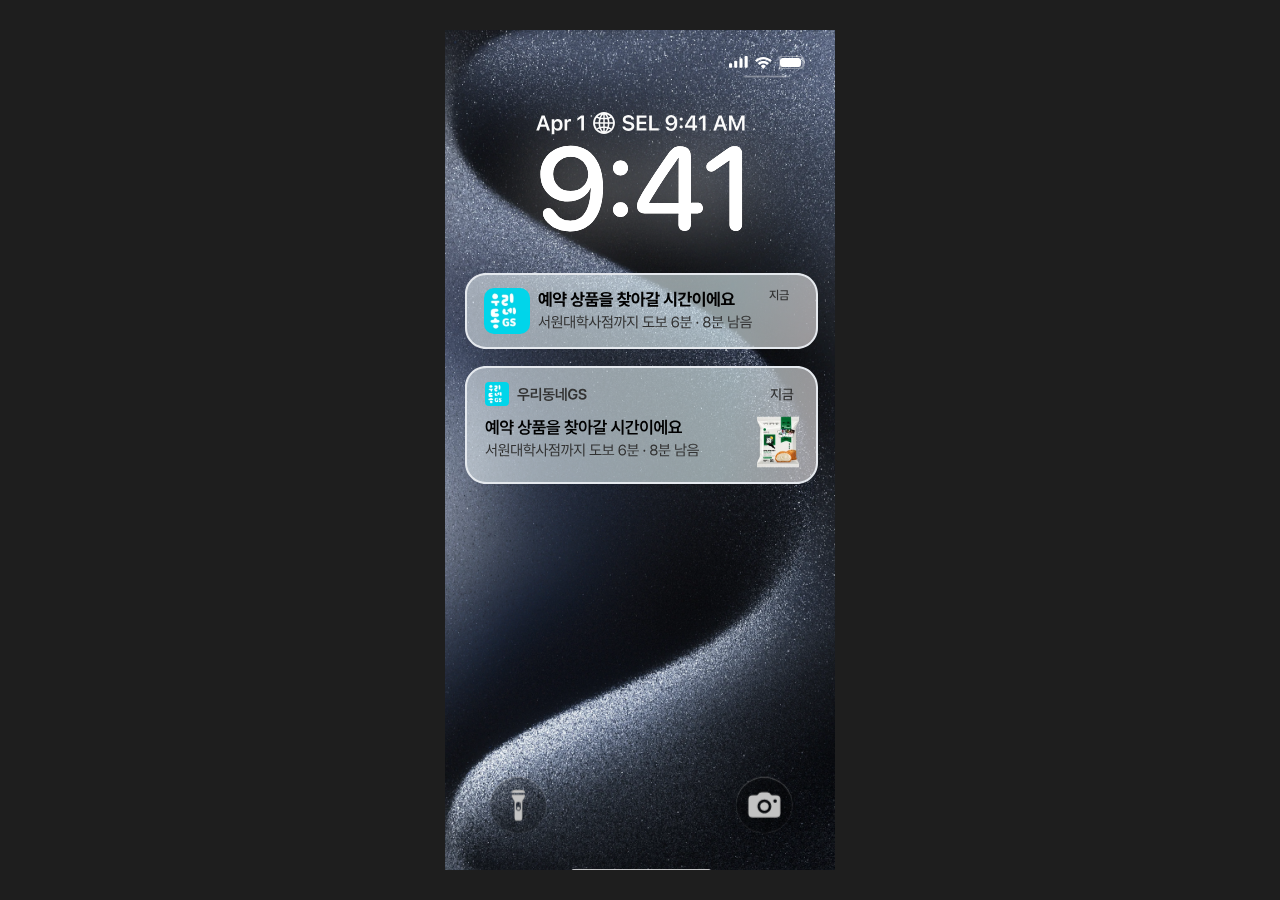
<file: index.html>
<!doctype html>
<html lang="ko">
  <head>
    <meta charset="UTF-8" />
    <meta name="viewport" content="width=device-width, initial-scale=1, maximum-scale=1, user-scalable=no" />
    <meta name="apple-mobile-web-app-capable" content="yes" />
    <meta name="theme-color" content="#1e1e1e" />
    <title>우리동네GS</title>
    <link rel="stylesheet" href="./app.css" />
  </head>
  <body>
    <div id="root"></div>
    <script src="./app.js"></script>
  </body>
</html>
</file>
<file: app.css>
*,*:before,*:after{box-sizing:border-box;margin:0;padding:0}html,body,#root{width:100%;height:100%}body{background:#1e1e1e;overflow:hidden;-webkit-text-size-adjust:100%;-webkit-tap-highlight-color:transparent;overscroll-behavior:none}img,svg{display:block}img{max-width:none;-webkit-user-drag:none}.stage{position:fixed;inset:0;display:flex;align-items:center;justify-content:center}.glyphs{position:absolute;width:0;height:0;overflow:hidden}.device{position:relative;overflow:hidden;background:#fff;flex:none}.device-inner{position:absolute;left:0;top:0;width:390px;height:840px;transform-origin:0 0}.viewport{position:absolute;inset:0;overflow:hidden;user-select:none;-webkit-user-select:none}.scroll{position:absolute;inset:0;overflow-x:hidden;overflow-y:auto;-webkit-overflow-scrolling:touch;overscroll-behavior:contain;scrollbar-width:none}.scroll::-webkit-scrollbar,.fs::-webkit-scrollbar{display:none}.fs{scrollbar-width:none}.frame{position:relative;overflow:hidden}.fixed-bottom{position:absolute;left:0;bottom:0;width:390px;pointer-events:none;z-index:10}.fixed-bottom .hs{pointer-events:auto}.fsv{position:absolute;left:0;top:0;overflow:visible;pointer-events:none}[data-nav]{cursor:pointer}.frame svg:not([data-nav]):not([data-act]),.fixed-bottom svg{pointer-events:none}@font-face{font-family:WGS Sans;font-weight:400;font-display:swap;src:url(assets/font/wgs-400.woff) format("woff")}@font-face{font-family:WGS Sans;font-weight:500 600;font-display:swap;src:url(assets/font/wgs-500.woff) format("woff")}@font-face{font-family:WGS Sans;font-weight:700 900;font-display:swap;src:url(assets/font/wgs-700.woff) format("woff")}:root{--cyan: #00d4ea;--cyan-bg: #e4f8fd;--navy: #1c2530;--blue: #0072bb;--t1: #111827;--t2: #374151;--t3: #6b7280;--t4: #9ca3af;--line: #eef0f3;--bg: #f5f7fa;--red: #db1e1e;--ease: cubic-bezier(.22, .8, .24, 1);--spring: cubic-bezier(.3, 1.4, .5, 1)}.device-inner{font-family:Pretendard,WGS Sans,-apple-system,Apple SD Gothic Neo,Noto Sans KR,sans-serif;color:var(--t1);letter-spacing:-.01em}.device-inner :where(button){font:inherit;color:inherit;background:none;border:0;cursor:pointer;text-align:inherit;-webkit-tap-highlight-color:transparent}.device-inner :where(input,textarea){font:inherit;color:var(--t1);border:0;outline:0;background:none}.device-inner :where(h1,h2,h3,p){margin:0;font-weight:inherit}.device-inner :where(ol){list-style:none}.L{position:absolute;inset:0;overflow:hidden;background:#fff}.L:after{content:"";position:absolute;inset:0;background:#000;opacity:0;pointer-events:none;z-index:30}.device-inner.animating{pointer-events:none}.L.in{z-index:2}.L.out{z-index:1}.L.in.push-fwd{animation:pushIn .36s var(--ease) both;box-shadow:-8px 0 24px #00000014}.L.out.push-fwd{animation:pushOut .36s var(--ease) both}.L.out.push-fwd:after{animation:dimIn .36s var(--ease) both}.L.out.push-back{z-index:3;animation:pushBackOut .34s var(--ease) both;box-shadow:-8px 0 24px #00000014}.L.in.push-back{animation:pushBackIn .34s var(--ease) both}.L.in.push-back:after{animation:dimOut .34s var(--ease) both}.L.in.up-fwd{animation:upIn .4s var(--ease) both}.L.out.up-back{z-index:3;animation:upOut .32s var(--ease) both}.L.in.tab-fwd,.L.in.tab-back{animation:tabIn .26s ease-out both}.L.in.fade-fwd,.L.in.fade-back{animation:fadeIn .3s ease-out both}.L.out.unlock-fwd{z-index:3;animation:unlockOut .5s var(--ease) both}.L.in.unlock-fwd{animation:unlockIn .5s var(--ease) both}.L.out.sheet-back{z-index:3;animation:hold .3s both}.L.out.sheet-back [data-id="1:2678"]{animation:nSheetDown .3s var(--ease) both!important}.L.out.sheet-back [data-id="1:2677"]{animation:fadeOut .3s ease-out both!important}.L.in.sheet-back,.L.in.sheet-fwd{animation:none}@keyframes pushIn{0%{transform:translate(100%)}to{transform:none}}@keyframes pushOut{to{transform:translate(-28%)}}@keyframes pushBackOut{0%{transform:none}to{transform:translate(100%)}}@keyframes pushBackIn{0%{transform:translate(-28%)}to{transform:none}}@keyframes dimIn{0%{opacity:0}to{opacity:.14}}@keyframes dimOut{0%{opacity:.14}to{opacity:0}}@keyframes upIn{0%{transform:translateY(100%)}to{transform:none}}@keyframes upOut{to{transform:translateY(100%)}}@keyframes tabIn{0%{opacity:0;transform:translateY(6px)}to{opacity:1;transform:none}}@keyframes unlockOut{to{transform:translateY(-100%);opacity:.6}}@keyframes unlockIn{0%{transform:scale(.94);opacity:.3}to{transform:none;opacity:1}}@keyframes fadeIn{0%{opacity:0}to{opacity:1}}@keyframes fadeOut{0%{opacity:1}to{opacity:0}}@keyframes hold{to{opacity:1}}@keyframes sheetUp{0%{transform:translateY(100%)}to{transform:none}}@keyframes sheetDown{0%{transform:none}to{transform:translateY(100%)}}@keyframes fadeUp{0%{opacity:0;transform:translateY(12px)}to{opacity:1;transform:none}}@keyframes popIn{0%{opacity:0;scale:.4}60%{opacity:1;scale:1.08}to{scale:1}}@keyframes tapPop{0%{scale:1}35%{scale:.86}70%{scale:1.08}to{scale:1}}@keyframes shake{0%,to{transform:none}20%,60%{transform:translate(-4px)}40%,80%{transform:translate(4px)}}@keyframes pulse{0%,to{scale:1;opacity:1}50%{scale:1.16;opacity:.65}}@keyframes ring{0%{scale:1;opacity:.55}to{scale:1.7;opacity:0}}@keyframes nNotifIn{0%{opacity:0;translate:0 -24px;scale:.96}to{opacity:1;translate:0 0;scale:1}}@keyframes nSheetUp{0%{translate:0 100%}to{translate:0 0}}@keyframes nSheetDown{0%{translate:0 0}to{translate:0 100%}}@keyframes float{0%,to{transform:translateY(0)}50%{transform:translateY(-5px)}}@keyframes bump{0%{scale:.4}60%{scale:1.25}to{scale:1}}@keyframes plus1{0%{opacity:1;transform:translateY(0)}to{opacity:0;transform:translateY(-26px)}}@keyframes spin{to{transform:rotate(360deg)}}@keyframes dots{0%,80%,to{opacity:.25;transform:translateY(0)}40%{opacity:1;transform:translateY(-3px)}}@keyframes toastIn{0%{opacity:0;transform:translate(-50%,12px)}to{opacity:1;transform:translate(-50%)}}@keyframes toastOut{to{opacity:0;transform:translate(-50%,8px)}}.tap{transition:scale .22s var(--ease),filter .2s}.tap:active{scale:.97}.tap-s:active{scale:.86}.tap-l:active{scale:.985}.hs{position:absolute;z-index:4;cursor:pointer;transition:background-color .2s}.hs:active{background-color:#11182712}.hs.light:active{background-color:#ffffff2e}.hs.plain:active{background-color:transparent}@media(hover:hover){.tap:hover{filter:brightness(.97)}.tap-s:hover{filter:brightness(.88)}.hs:hover{background-color:#1118270a}.hs.light:hover{background-color:#ffffff1a}.hs.plain:hover{background-color:transparent}.hs:active{background-color:#11182714}}.fx-tap{animation:tapPop .42s var(--ease)}.fx-notif-in{animation:nNotifIn .6s .35s var(--ease) both}.fx-dim-in{animation:fadeIn .32s ease-out both}.fx-sheet-in{animation:nSheetUp .42s var(--ease) both}.fx-pop-in{animation:popIn .6s .12s var(--ease) both}.fx-pulse{animation:pulse 1.8s ease-in-out infinite}.fx-gone{transition:scale .3s var(--ease),opacity .3s;scale:0;opacity:0}.ring{position:absolute;border-radius:50%;border:2px solid var(--cyan);pointer-events:none;animation:ring 1.6s ease-out infinite}.unfav path{fill:#c9ced6!important}[data-id="7:299"] path{transition:fill .25s}.muted{opacity:.4;transition:opacity .2s}.gs-slider{position:absolute;left:0;top:0;width:68px;height:35px;transition:left .38s var(--spring),width .38s var(--spring)}.gs-fresh .gs-slider{left:62px;width:95px}[data-id="7:178"] g,[data-id="7:180"] g{transition:fill .25s}.gs-fresh [data-id="7:180"] g{fill:#9d9d9d}.gs-fresh [data-id="7:178"] g{fill:#0072bb}.carousel{overflow-x:auto!important;overflow-y:hidden!important;scroll-snap-type:x mandatory;overscroll-behavior-x:contain;scrollbar-width:none;touch-action:pan-x pan-y}.carousel::-webkit-scrollbar{display:none}.carousel.dragging{scroll-snap-type:none;cursor:grabbing}.carousel [data-id="7:107"],.carousel [data-id="7:117"],.carousel [data-id="7:126"],.carousel [data-id="7:136"]{scroll-snap-align:start}.bn [data-id] path,.bn [data-id] g{transition:fill .2s}.bn.act-orders [data-id="7:217"] path,.bn.act-my [data-id="7:217"] path{fill:#95969a}.bn.act-orders [data-id="7:219"] g,.bn.act-my [data-id="7:219"] g{fill:#95989c}.bn.act-orders [data-id="7:207"] path,.bn.act-my [data-id="7:213"] path{fill:#000}.bn.act-orders [data-id="7:221"] g,.bn.act-my [data-id="7:222"] g{fill:#000}.bn .hs{border-radius:16px}.page{position:absolute;inset:0;display:flex;flex-direction:column;background:var(--bg)}.page.white{background:#fff}.body{flex:1;overflow-y:auto;overflow-x:hidden;overscroll-behavior:contain;scrollbar-width:none;-webkit-overflow-scrolling:touch}.body::-webkit-scrollbar{display:none}.pad{padding-left:20px;padding-right:20px}.body.pad{padding-top:4px}.pad-b{padding-bottom:32px}.pad-cta{padding-bottom:124px}.pad-nav{padding-bottom:136px}.row{display:flex;align-items:center}.between{justify-content:space-between}.gap6{gap:6px}.gap10{gap:10px}.grow{flex:1;min-width:0}.center{text-align:center}.mb12{margin-bottom:12px}.cap{font-size:12px;color:var(--t3);font-style:normal;font-weight:500}.cyan{color:#00b8cc}.red{color:var(--red)}.orange{color:#f08c00}.big{font-size:20px}.fade-up{animation:fadeUp .45s .05s var(--ease) both}.fade-in{animation:fadeIn .35s ease-out both}.stagger{animation:fadeUp .42s calc(var(--i, 0) * 45ms + 80ms) var(--ease) both}.float{animation:float 3.2s ease-in-out infinite}.pop{animation:popIn .6s .1s var(--ease) both}.hd{flex:none;height:70px;display:flex;align-items:center;padding:0 12px;position:relative;z-index:5}.page.white .hd,.hd.tabhd{background:inherit}.hd-title{position:absolute;left:50%;transform:translate(-50%);font-size:17px;font-weight:700;color:var(--t1);white-space:nowrap;pointer-events:none}.hd-title.left{position:static;transform:none;font-size:22px;padding-left:8px}.hd-btn{position:relative;width:44px;height:44px;display:grid;place-items:center;border-radius:50%;transition:background-color .2s,scale .2s var(--ease)}.hd-btn:active{background:#11182712;scale:.9}@media(hover:hover){.hd-btn:hover{background:#1118270b}}.hd-right{margin-left:auto;display:flex;align-items:center}.hd-right.gap{gap:2px}.hd .ic{display:block}.hd.dark,.hd.dark .hd-title{color:#fff}.hd .close{font-size:32px;font-weight:300;color:#fff;line-height:1}.hd.dark .hd-btn:active{background:#ffffff26}.txt-btn{font-size:14px;font-weight:600;color:var(--t3);padding:6px 8px;border-radius:8px}.badge{position:absolute;top:4px;right:2px;min-width:18px;height:18px;padding:0 5px;border-radius:9px;background:var(--red);color:#fff;font-size:11px;font-weight:700;display:grid;place-items:center;border:2px solid #fff}.bump{animation:bump .45s var(--ease)}.dot-badge{position:absolute;top:6px;right:6px;min-width:16px;height:16px;border-radius:8px;background:var(--red);color:#fff;font-size:10px;font-weight:700;display:grid;place-items:center}.btn{height:53px;border-radius:999px;font-size:16px!important;font-weight:600!important;display:inline-flex;align-items:center;justify-content:center;gap:4px;padding:0 22px;white-space:nowrap;transition:scale .2s var(--ease),filter .2s,background-color .2s}.btn.dark{background:var(--navy)!important;color:#fff!important}.btn.line{background:#fff!important;color:var(--navy)!important;box-shadow:inset 0 0 0 1.5px var(--navy)}.btn.full{width:100%}.btn.grow{flex:1}.btn.sm{height:38px;font-size:14px!important;padding:0 16px}.btn.xs{height:32px;font-size:13px!important;padding:0 12px}.btn:disabled{background:#c3c8d1!important;color:#fff!important;box-shadow:none;cursor:default}.btn .dim{color:#ffffff80;font-weight:500}.press{transition:scale .2s var(--ease),filter .2s,opacity .2s}.press:active{scale:.96}.press-bg{transition:background-color .18s}.press-bg:active{background-color:#1118270d}.press-op{transition:opacity .18s}.press-op:active{opacity:.55}@media(hover:hover){.press:hover:not(:disabled){filter:brightness(.96)}.btn.dark:hover:not(:disabled){filter:brightness(1.25)}.press-bg:hover{background-color:#11182708}}.cta-bar{position:absolute;left:0;right:0;bottom:0;height:103px;background:#fff;box-shadow:0 -1px 0 var(--line);display:flex;gap:12px;align-items:flex-start;padding:24px 16px 0;z-index:6}.card{background:#fff;border-radius:24px;padding:20px;margin-bottom:12px;display:block;width:100%}.page.white .card{box-shadow:inset 0 0 0 1px var(--line)}.card.flat{box-shadow:none;padding:16px 0}.card h2,.sec h2{font-size:17px;font-weight:700}.sec{padding:8px 20px 20px}.sec-hd{display:flex;align-items:center;justify-content:space-between;margin-bottom:12px}.tag{display:inline-flex;align-items:center;height:24px;padding:0 10px;border-radius:999px;font-size:12px;font-weight:600;white-space:nowrap}.tag.cyan{background:var(--cyan);color:#fff}.tag.red{background:var(--red);color:#fff}.tag.blue{background:#3182f6;color:#fff}.tag.gray{background:#f1f3f5;color:var(--t3)}.tag.line{box-shadow:inset 0 0 0 1.5px var(--blue);color:var(--blue);height:22px;font-size:11px;padding:0 8px}.thumb{display:grid;place-items:center;overflow:hidden;flex:none}.thumb img{width:64%;height:64%;object-fit:contain}.thumb.photo img{width:100%;height:100%;object-fit:cover}.prow{display:flex;align-items:center;gap:14px;width:100%;padding:12px 20px}.card.prow{padding:14px}.prow-info{display:flex;flex-direction:column;gap:3px;min-width:0;flex:1;text-align:left}.prow-info b{font-size:15px;font-weight:600;overflow:hidden;text-overflow:ellipsis;white-space:nowrap}.price{font-size:15px;font-weight:700}.price s{color:var(--t4);font-weight:500;font-size:12px;margin-right:4px}.stock{font-size:12px;font-weight:600;color:#00a9bd}.stock.out{color:var(--t4)}.list-cap{padding:4px 20px 6px}.empty{display:flex;flex-direction:column;align-items:center;text-align:center;gap:8px;padding:56px 24px}.empty img{width:96px;height:96px;object-fit:contain;margin-bottom:8px;opacity:.9}.empty b{font-size:17px}.empty p{font-size:14px;color:var(--t3);white-space:pre-line;line-height:1.5;margin-bottom:8px}.notice{font-size:12px;color:var(--t4);line-height:1.7;padding:4px 4px 0}.chips{display:flex;gap:8px;overflow-x:auto;scrollbar-width:none;padding:2px 0 14px}.chips::-webkit-scrollbar{display:none}.chips.wrap{flex-wrap:wrap}.chip{flex:none;height:36px;padding:0 16px;border-radius:999px;background:#fff;box-shadow:inset 0 0 0 1px #e2e5ea;font-size:14px;font-weight:600;color:var(--t2);display:inline-flex;align-items:center;transition:background-color .2s,color .2s,box-shadow .2s,scale .2s var(--ease)}.chip.on{background:var(--navy);color:#fff;box-shadow:none}.chip.ghost{gap:2px;padding:0 6px 0 14px}.chip.ghost .x{width:22px;height:22px;color:var(--t4);font-size:16px;display:grid;place-items:center}.tabs{position:relative;display:flex;background:inherit;box-shadow:inset 0 -1px 0 var(--line);flex:none}.page:not(.white) .tabs{background:#fff}.tab{flex:1;height:50px;font-size:15px;font-weight:600;color:var(--t4);text-align:center!important;transition:color .2s}.tab.on{color:var(--t1)}.tab em{font-style:normal;margin-left:4px;color:#00b8cc}.tabs-bar{position:absolute;left:0;bottom:0;height:2.5px;background:var(--t1);border-radius:2px;transition:transform .32s var(--ease),width .32s var(--ease)}.body>.tabs,.page>.tabs{margin-bottom:16px}.toggle{width:48px;height:28px;border-radius:14px;background:#d4d8de;position:relative;transition:background-color .25s;flex:none}.toggle i{position:absolute;left:3px;top:3px;width:22px;height:22px;border-radius:50%;background:#fff;box-shadow:0 1px 3px #0003;transition:transform .3s var(--spring)}.toggle.on{background:var(--cyan)}.toggle.on i{transform:translate(20px)}.stepper{align-self:flex-start;display:inline-flex;align-items:center;height:34px;border-radius:999px;box-shadow:inset 0 0 0 1px #dfe2e7}.stepper button{width:36px;height:34px;font-size:18px;color:var(--t3);display:grid;place-items:center}.stepper .num{min-width:22px;text-align:center;font-weight:700;font-size:15px;animation:bump .3s var(--ease)}.stepper.shake{animation:shake .35s}.check{display:inline-flex;align-items:center;gap:8px;font-size:14px;font-weight:600;cursor:pointer}.check i{width:22px;height:22px;border-radius:50%;box-shadow:inset 0 0 0 1.5px #cfd4da;display:grid;place-items:center;transition:background-color .2s,box-shadow .2s}.check i.on{background:var(--cyan);box-shadow:none}.check i.on:after{content:"";width:9px;height:5px;border-left:2px solid #fff;border-bottom:2px solid #fff;transform:translateY(-1px) rotate(-45deg)}.stars i{font-style:normal;color:#d9dde3}.stars i.on{color:#fbbf24}.stars [role=button]{cursor:pointer;transition:scale .2s var(--spring)}.stars [role=button]:active{scale:1.3}.bar{height:6px;border-radius:3px;background:#edf0f3;overflow:hidden;flex:1}.bar i{display:block;height:100%;background:var(--cyan);border-radius:3px;animation:grow .8s .2s var(--ease) both;transform-origin:left}@keyframes grow{0%{transform:scaleX(0)}}.seg{display:flex;gap:8px;margin:4px 0 16px}.seg button{flex:1;min-height:44px;border-radius:14px;box-shadow:inset 0 0 0 1px #e2e5ea;background:#fff;display:flex;flex-direction:column;align-items:center;justify-content:center;gap:2px;font-size:14px;font-weight:600;color:var(--t2);padding:8px 4px;transition:box-shadow .2s,background-color .2s,color .2s,scale .2s}.seg button span{font-size:12px;color:var(--t3);font-weight:500}.seg button.on{box-shadow:inset 0 0 0 2px var(--cyan);background:var(--cyan-bg);color:var(--t1)}.seg.dark button{background:#ffffff14;box-shadow:none;color:#fff9;min-height:40px}.seg.dark button.on{background:#fff;color:var(--navy)}.toast{position:absolute;left:50%;bottom:128px;transform:translate(-50%);z-index:60;max-width:340px;padding:12px 20px;border-radius:999px;background:#1c2530f0;color:#fff;font-size:14px;font-weight:600;white-space:nowrap;pointer-events:none;animation:toastIn .3s var(--ease) both;box-shadow:0 6px 20px #0000002e}.toast.out{animation:toastOut .28s ease-in forwards}.ov{position:absolute;inset:0;z-index:50}.ov.out{animation:hold .28s forwards;pointer-events:none}.ov-dim{position:absolute;inset:0;background:#00000073;animation:fadeIn .25s ease-out both}.ov.out .ov-dim{animation:fadeOut .26s ease-in forwards}.sheet{position:absolute;left:0;right:0;bottom:0;background:#fff;border-radius:24px 24px 0 0;padding:10px 20px 28px;animation:sheetUp .4s var(--ease) both;max-height:92%;overflow-y:auto}.ov.out .sheet{animation:sheetDown .26s ease-in forwards}.sheet-handle{width:40px;height:4px;border-radius:2px;background:#dfe2e6;margin:0 auto 16px}.sheet-title{font-size:19px;font-weight:700;margin-bottom:4px}.sheet-desc{font-size:14px;color:var(--t3);margin-bottom:8px}.sheet-list{margin-top:8px}.sheet-row{width:100%;height:56px;display:flex;align-items:center;gap:12px;font-size:16px;font-weight:600;border-radius:14px;padding:0 8px;transition:background-color .18s,scale .2s}.sheet-row:active{background:#f3f5f8}.sheet-row img{width:28px;height:28px}.ov.center{display:grid;place-items:center}.dialog{position:relative;width:320px;background:#fff;border-radius:24px;padding:28px 20px 20px;text-align:center;animation:popIn .34s var(--ease) both}.ov.out .dialog{animation:fadeOut .2s forwards}.dialog-title{font-size:18px;font-weight:700}.dialog-desc{font-size:14px;color:var(--t3);margin-top:8px;line-height:1.5}.dialog-btns{display:flex;gap:8px;margin-top:24px}.dialog-btns .btn{flex:1;height:50px}.search-hd{gap:4px;padding-right:16px}.search-box{flex:1;height:50px;border-radius:999px;box-shadow:inset 0 0 0 2.5px var(--cyan);display:flex;align-items:center;gap:8px;padding:0 8px 0 16px}.search-box input{flex:1;font-size:15px;font-weight:500;min-width:0}.search-box input::placeholder{color:var(--t4)}.search-box .clear{width:26px;height:26px;border-radius:50%;background:#c9ced6!important;color:#fff!important;font-size:16px;display:grid;place-items:center;line-height:1}.rank li{border-bottom:1px solid #f3f4f6}.rank-row{width:100%;height:50px;display:flex;align-items:center;gap:14px;padding:0 4px;font-size:15px;font-weight:500;border-radius:10px}.rank-row b{width:18px;color:var(--t3);font-weight:700}.rank-row b.hot{color:#00b8cc}.rank-row span{flex:1;overflow:hidden;white-space:nowrap;text-overflow:ellipsis}.rank-row em{font-style:normal;font-size:12px;font-weight:600;color:#00a9bd}.rank-row em.out{color:var(--t4)}.card.alarm{display:flex;gap:14px;align-items:flex-start;padding:16px;position:relative;text-align:left}.card.alarm img{width:52px;height:52px;border-radius:14px;object-fit:contain;background:#f6f7f9;flex:none}.card.alarm b{font-size:15px;display:block;margin-bottom:3px}.card.alarm p{font-size:13px;color:var(--t2);margin-bottom:6px;line-height:1.4}.card.alarm:not(.unread){opacity:.62}.new-dot{position:absolute;top:18px;right:18px;width:8px;height:8px;border-radius:50%;background:var(--red);animation:pulse 1.6s infinite}.store-line{display:flex;align-items:center;gap:10px;font-size:15px;padding:16px 20px}.sel-all{padding-bottom:14px;border-bottom:1px solid var(--line)}.cart-row{display:flex;align-items:flex-start;gap:12px;padding:16px 0;border-bottom:1px solid #f3f4f6}.cart-row:last-child{border:0;padding-bottom:0}.cart-row .check{margin-top:20px}.cart-info{flex:1;display:flex;flex-direction:column;gap:6px;min-width:0}.cart-info b{font-size:14px;font-weight:600}.x{width:28px;height:28px;font-size:20px;color:var(--t4);display:grid;place-items:center;border-radius:50%}.sum .row{font-size:14px;color:var(--t2);padding:5px 0}.sum .total{border-top:1px solid var(--line);margin-top:8px;padding-top:14px;font-size:17px;color:var(--t1)}.chat{flex:1;overflow-y:auto;padding:8px 16px 12px;scrollbar-width:none}.chat::-webkit-scrollbar{display:none}.chat-day{text-align:center;font-size:12px;color:var(--t4);margin:4px 0 14px}.bubble-row{display:flex;align-items:flex-end;gap:8px;margin-bottom:10px;animation:fadeUp .3s var(--ease) both}.bubble-row.me{justify-content:flex-end}.bubble{max-width:250px;padding:11px 15px;border-radius:20px 20px 20px 6px;background:#fff;font-size:14px;line-height:1.5;white-space:pre-line;box-shadow:0 1px 2px #0000000a}.me .bubble{background:var(--navy);color:#fff;border-radius:20px 20px 6px}.avatar{flex:none}.typing{display:flex;gap:4px;padding:15px}.typing i{width:6px;height:6px;border-radius:50%;background:var(--t4);animation:dots 1s infinite}.typing i:nth-child(2){animation-delay:.15s}.typing i:nth-child(3){animation-delay:.3s}.chat-quick{display:flex;gap:8px;padding:8px 16px;overflow-x:auto;scrollbar-width:none;flex:none}.chat-quick .chip{height:34px;font-size:13px}.chat-input{flex:none;display:flex;gap:8px;padding:8px 16px 24px;background:#fff}.chat-input input{flex:1;height:46px;border-radius:999px;background:#f3f5f8!important;padding:0 18px;font-size:15px}.send{width:46px;height:46px;border-radius:50%;background:#d4d8de!important;color:#fff!important;font-size:20px;font-weight:700;display:grid;place-items:center;transition:background-color .2s,scale .2s}.send.on{background:var(--navy)!important}.event-hero{position:relative;height:230px;margin:0 20px 16px;border-radius:24px;background:#f1d5fa;padding:28px 22px;overflow:hidden}.event-hero h2{font-size:24px;font-weight:700;line-height:1.35}.event-hero p{font-size:14px;margin-top:8px;line-height:1.45;color:var(--t2)}.gs-tag{display:inline-block;margin-top:18px;font-size:11px;font-weight:700;padding:3px 6px;box-shadow:inset 0 0 0 1.2px #111;border-radius:3px}.event-hero img{position:absolute;right:8px;bottom:16px;width:168px}.cups{display:flex;justify-content:space-between;margin:6px 0 14px}.cup{width:52px;height:52px;border-radius:50%;box-shadow:inset 0 0 0 1.5px #c8edf3;display:grid;place-items:center;font-size:13px;font-weight:700;color:#9adbe5;background:#fff}.cup.on{background:var(--cyan);color:#fff;box-shadow:none;animation:popIn .5s calc(var(--i) * .12s + .2s) var(--ease) both}.steps .step{display:flex;align-items:center;gap:12px;margin-top:14px;font-size:14px;font-weight:500}.steps .step b{width:26px;height:26px;border-radius:50%;background:var(--cyan-bg);color:#00a9bd;display:grid;place-items:center;font-size:13px;flex:none}.dark-card{background:#2d3139;color:#fff}.fridge-hero{display:flex;align-items:center;justify-content:space-between;padding:22px 20px}.fridge-hero b{font-size:18px}.fridge-hero p{font-size:14px;margin-top:6px;color:#ffffffd9}.fridge-hero img{width:80px}.fridge-item{display:flex;align-items:center;gap:14px;padding:16px}.fridge-item b{display:block;font-size:15px;margin:6px 0 2px}.info b{font-size:15px}.info p{font-size:13px;color:var(--t3);line-height:1.55;margin-top:6px}.store-bar{display:flex;align-items:center;gap:8px;padding:0 20px 14px;font-size:15px}.mode-banner{position:relative;margin:0 20px 6px;height:92px;border-radius:24px;background:#fff;padding:22px 20px;overflow:hidden}.mode-banner b{font-size:16px}.mode-banner p{font-size:13px;color:var(--t3);margin-top:4px}.mode-banner img{position:absolute;right:18px;top:18px;width:58px;height:58px;object-fit:contain}.page .body>.tabs{margin:8px 0 16px;position:sticky;top:0;z-index:4}.grid{display:grid;grid-template-columns:1fr 1fr;gap:20px 12px;padding:0 20px}.pcard{display:flex;flex-direction:column;gap:3px;text-align:left}.pcard-img{position:relative;margin-bottom:8px}.pcard b{font-size:14px;font-weight:500;line-height:1.35;display:-webkit-box;-webkit-line-clamp:2;-webkit-box-orient:vertical;overflow:hidden}.ptag{position:absolute;left:10px;top:10px;height:22px;padding:0 8px;border-radius:999px;background:var(--cyan);color:#fff;font-size:11px;font-weight:700;display:grid;place-items:center}.ptag.red{background:var(--red)}.add{position:absolute;right:8px;bottom:8px;width:36px;height:36px;border-radius:50%;background:var(--navy);color:#fff;font-size:22px;font-weight:400;display:grid;place-items:center;box-shadow:0 4px 10px #1c253040}.add.off{background:#c3c8d1;box-shadow:none}.add:active{scale:.85}.plus1{position:absolute;top:-6px;font-size:13px;font-weight:800;font-style:normal;color:#00b8cc;animation:plus1 .7s ease-out forwards;pointer-events:none}.float-cart{position:absolute;left:16px;right:16px;bottom:24px;z-index:6;animation:fadeUp .35s var(--ease) both}.float-cart .btn{box-shadow:0 8px 24px #1c25304d}.float-cart .count{min-width:24px;height:24px;border-radius:12px;background:var(--cyan);color:#fff;font-size:13px;display:grid;place-items:center;margin-right:6px;padding:0 6px;animation:bump .4s var(--ease)}.item-hero{display:grid;place-items:center;height:300px;margin-bottom:20px}.item-hero .thumb{background:transparent!important}.item-info h2{font-size:20px;font-weight:700;margin-top:10px}.item-info .sale{font-size:17px;font-weight:600;color:#ef4444;margin-top:8px}.big-price{font-size:22px;font-weight:700;margin-top:2px}.review-link{margin-top:10px;font-size:13px}.review-link .link{font-weight:700;margin-left:6px}.stars.sm i{font-size:14px}.stock-box{display:flex;align-items:center;gap:10px;background:#fff8d8;border-radius:4px;padding:12px 14px;font-size:14px;font-weight:600;margin:18px 0 8px}.stock-box.out{background:#f3f4f6}.store-mini{padding:9px 0;font-size:14px;border-bottom:1px solid #f3f4f6}.store-mini em{margin-left:4px}.wish-btn{width:53px;height:53px;flex:none;border-radius:50%;display:grid;place-items:center;box-shadow:inset 0 0 0 1px #e2e5ea;font-size:24px;color:var(--t3)}.wish-btn.on{color:#ff4d6d}.wish-btn .heart{animation:bump .4s var(--spring);display:inline-block}.rsheet{display:flex;flex-direction:column}.rs-head{display:flex;flex-direction:column;gap:4px;padding-bottom:16px;border-bottom:1px solid var(--line)}.rs-head b{font-size:19px}.rs-head .sale{color:#ef4444;font-weight:600}.rs-row{display:flex;align-items:center;justify-content:space-between;min-height:56px;border-bottom:1px solid var(--line);font-size:15px;font-weight:600}.rs-row .v{font-weight:600}.rs-row.total{font-size:17px;border:0}.rsheet .btn{margin-top:12px}.coupon{display:flex;background:#fff;border-radius:20px;margin-bottom:12px;overflow:hidden;position:relative}.cp-l{flex:1;padding:18px 20px;display:flex;flex-direction:column;gap:3px;border-right:1.5px dashed #e3e6ea}.cp-l b{font-size:15px}.cp-type{font-size:22px!important;color:#00b8cc}.cp-r{width:84px;display:grid;place-items:center}.cp-r button{font-size:15px;font-weight:700;color:var(--navy);width:60px;height:60px;border-radius:50%}.cp-r button.get{color:#00b8cc}.cp-r button:active{background:var(--cyan-bg)}.stamp-banner{display:block;width:350px;margin:0 20px 16px;border-radius:24px}.stamps{display:flex;justify-content:space-between;margin:8px 0 16px}.stamp{width:64px;height:64px;border-radius:50%;box-shadow:inset 0 0 0 1.5px #a8e7f0;display:grid;place-items:center;font-size:15px;font-weight:700;color:#7fd3df}.stamp.on{background:var(--cyan);color:#fff;box-shadow:none;font-size:24px;animation:popIn .55s calc(var(--i) * .14s + .2s) var(--ease) both}.stamp.gift{box-shadow:inset 0 0 0 1.5px var(--cyan);background:var(--cyan-bg);color:#00a9bd;font-size:13px}.card .bar{margin-bottom:12px}.hist{padding:10px 0;font-size:14px;border-bottom:1px solid #f3f4f6}.wine-hero,.parcel-hero{display:flex;align-items:center;justify-content:space-between;position:relative;min-height:120px}.wine-hero b,.parcel-hero b{font-size:18px;display:block}.wine-hero p,.parcel-hero p{font-size:13px;color:var(--t3);margin:6px 0 12px;max-width:220px;line-height:1.45}.wine-hero img{width:54px;margin-right:10px}.parcel-hero img{width:74px}.parcel-hero p{margin-bottom:0}.form h2{font-size:15px;margin:18px 0 10px}.form h2:first-child{margin-top:0}.form input{display:block;width:100%;height:50px;border-radius:14px;background:#f5f7fa!important;padding:0 16px;font-size:15px;margin-bottom:8px;transition:box-shadow .2s}.form input:focus{box-shadow:inset 0 0 0 2px var(--cyan);background:#fff!important}.form input::placeholder{color:var(--t4)}.filled{background:#f5f7fa;border-radius:14px;padding:15px 16px;font-size:15px;font-weight:500}.form .chips{padding-bottom:0}.done{display:flex;flex-direction:column;align-items:center;text-align:center;padding:70px 24px 0}.done-ic img{width:66px;height:66px}.done h2{font-size:22px;font-weight:700;margin-top:28px}.done p{font-size:14px;color:var(--t3);margin-top:10px;line-height:1.5}.code-box{margin-top:32px;width:100%;border-radius:20px;box-shadow:inset 0 0 0 1.5px #e5e7eb;padding:22px;display:flex;flex-direction:column;gap:6px}.code-box b{font-size:26px;letter-spacing:.02em}.qr-page{background:var(--navy);color:#fff}.qr-page .body.pad{padding-top:8px}.qr-card{background:#fff;color:var(--t1);border-radius:24px;padding:24px 20px 18px;display:flex;flex-direction:column;align-items:center;min-height:360px}.qr-who{display:flex;align-items:center;gap:8px;margin-bottom:18px;font-size:16px}.qr{display:block}.barcode{display:block;margin:40px 0 20px}.qr-no{font-size:13px;color:var(--t3);margin-top:14px;font-weight:600;letter-spacing:.02em}.qr-timer{display:flex;align-items:center;gap:6px;margin-top:auto;padding-top:14px;font-size:13px;color:var(--t3)}.qr-timer button{width:32px;height:32px;border-radius:50%;font-size:18px;display:grid;place-items:center;color:var(--t1)}.qr-timer .spin{display:inline-block;animation:spin .6s var(--ease)}.gift-empty{display:flex;flex-direction:column;align-items:center;text-align:center;gap:8px;padding:36px 0 10px}.gift-empty img{width:64px}.gift-empty p{font-size:13px;color:var(--t3);line-height:1.5;margin-bottom:8px}.pay-rows{margin-top:18px;background:#ffffff0f;border-radius:20px;padding:6px 18px}.pay-rows .row{min-height:48px;font-size:14px;color:#ffffffa6}.pay-rows b{color:#fff;font-weight:600}.pay-rows .cyan{color:var(--cyan)}.link-btn{color:#fff;font-weight:600;font-size:14px}.tab-page .hd{background:var(--bg)}.order .row{margin-bottom:12px}.order-body{display:flex;gap:12px;align-items:center;width:100%}.order-btns{display:flex;gap:8px;margin-top:14px}.order-btns .btn{flex:1}.profile{display:flex;align-items:center;gap:14px}.avatar-c{width:56px;height:56px;border-radius:50%;background:var(--cyan);color:#fff;font-size:22px;font-weight:700;display:grid;place-items:center}.profile b{font-size:19px}.stats{display:flex;padding:8px}.stats button{flex:1;display:flex;flex-direction:column;align-items:center;gap:4px;padding:12px 0;border-radius:16px;text-align:center!important}.stats button+button{box-shadow:-1px 0 0 var(--line)}.stats span{font-size:13px;color:var(--t3);font-weight:500}.stats b{font-size:19px;color:#00b8cc}.menu{padding:18px 12px 8px}.menu h3{font-size:13px;color:var(--t3);font-weight:600;padding:0 8px 6px}.menu-row{cursor:pointer;width:100%;min-height:50px;display:flex;align-items:center;justify-content:space-between;padding:0 8px;border-radius:12px;font-size:15px;font-weight:500}.chev{font-style:normal;font-size:22px;color:var(--t4)}.rating-sum{display:flex;align-items:center;gap:24px}.big-num{font-size:40px;font-weight:700;display:block;line-height:1.1}.bars{flex:1;display:flex;flex-direction:column;gap:6px}.bars .bar{margin:0}.review .stars{display:block;margin:6px 0 8px}.review p{font-size:14px;line-height:1.55;color:var(--t2)}.help{margin-top:12px;height:32px;padding:0 12px;border-radius:999px;box-shadow:inset 0 0 0 1px #e2e5ea;font-size:13px;font-weight:600;color:var(--t3)}.help.on{box-shadow:inset 0 0 0 1.5px var(--cyan);color:#00a9bd;background:var(--cyan-bg)}.write-review{display:flex;flex-direction:column;align-items:center;gap:16px;padding-top:8px}.write-review textarea{width:100%;border-radius:16px;background:#f5f7fa!important;padding:14px 16px;font-size:15px;resize:none;line-height:1.5}.wish-mini{width:40px;height:40px;font-size:22px;color:#ff4d6d;display:grid;place-items:center;border-radius:50%}.store-card{padding:18px}.store-card b{font-size:16px}.store-card.closed{opacity:.55}.stock-circle{width:52px;height:52px;border-radius:50%;background:var(--cyan);color:#fff;font-size:14px;font-weight:700;display:grid;place-items:center;flex:none}.store-acts{display:flex;margin-top:14px;border-radius:999px;box-shadow:inset 0 0 0 1.5px var(--navy);overflow:hidden}.store-acts button{flex:1;height:40px;font-size:14px;font-weight:600;text-align:center!important}.store-acts button+button{box-shadow:-1px 0 #e5e7eb}.store-acts .cyan{color:#00b8cc}.page.white .card.flat{box-shadow:none}.code-sheet{padding:8px 0 4px}.code-sheet .code-box{margin-top:8px;align-items:center}
</file>
